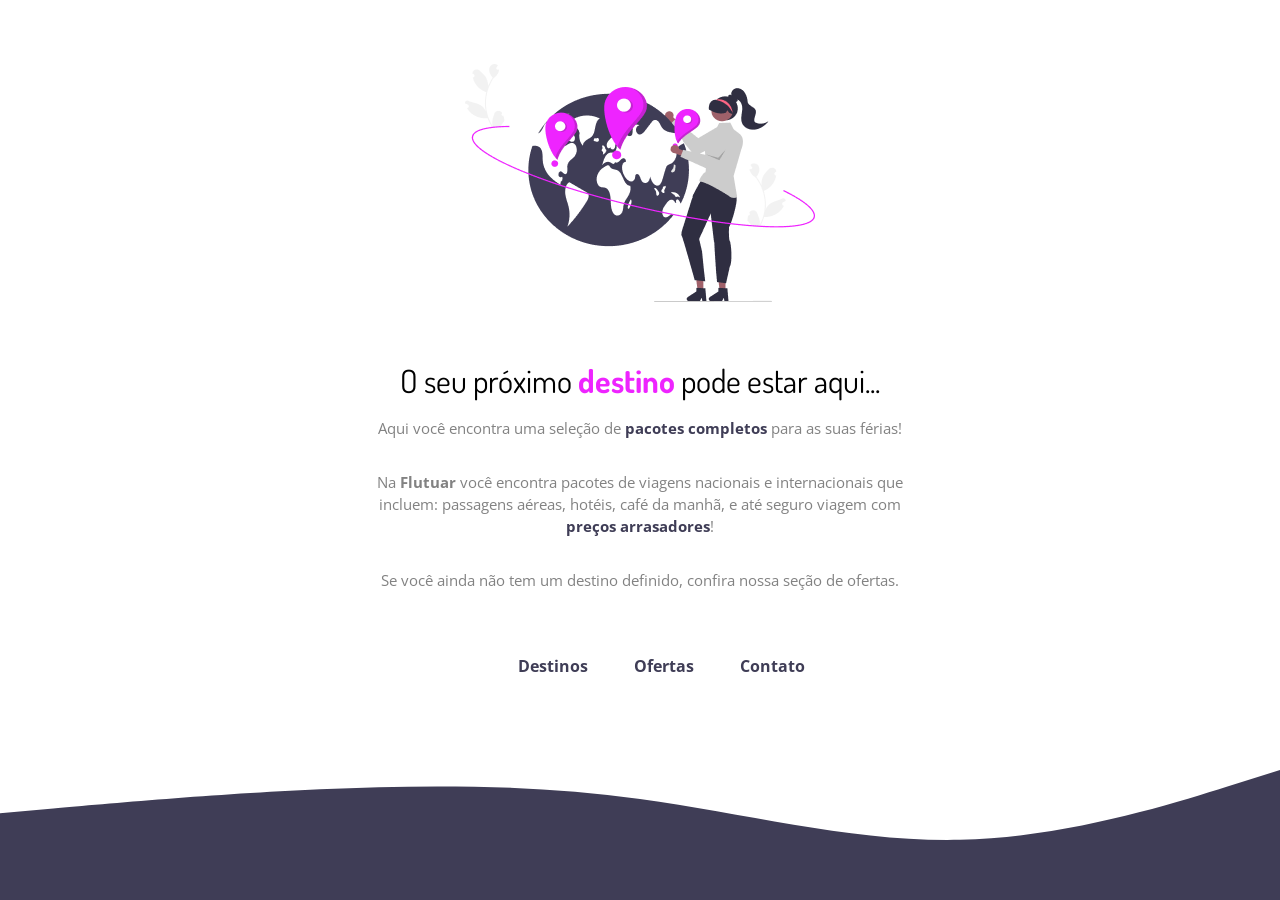
<file: Explorer-Flutuar/index.html>
<!DOCTYPE html>
<html lang="pt-br">

<head>
    <meta charset="UTF-8">
    <meta http-equiv="X-UA-Compatible" content="IE=edge">
    <meta name="viewport" content="width=device-width, initial-scale=1.0">
    <title>Flutuar</title>

    <link rel="stylesheet" href="style.css">
    <link rel="icon" href="images/Favicon.png">

    <link rel="preconnect" href="https://fonts.googleapis.com">
    <link rel="preconnect" href="https://fonts.gstatic.com" crossorigin>
    <link href="https://fonts.googleapis.com/css2?family=Dosis:wght@500;700&family=Open+Sans:wght@400;700&display=swap"
        rel="stylesheet">
</head>

<body>
    <main>
        <img src="images/img1.png"
            alt="Mulher escolhendo qual seu próximo destino de viagem em um globo com logos da empresa.">

        <h1>O seu próximo <span>destino</span> pode estar aqui...</h1>

        <p>Aqui você encontra uma seleção de <span>pacotes completos</span> para as suas férias!</p>
        <p>Na <strong>Flutuar</strong> você encontra pacotes de viagens nacionais e internacionais que incluem:
            passagens aéreas, hotéis,
            café da manhã, e até seguro viagem com <span>preços arrasadores</span>!</p>
        <p>Se você ainda não tem um destino definido, confira nossa seção de ofertas.</p>

    </main>

    <footer>
        <a href="#">Destinos</a>
        <a href="#">Ofertas</a>
        <a href="#">Contato</a>
        <img src="images/Wave.svg" alt="Onda decorativa">
    </footer>
</body>

</html>
</file>
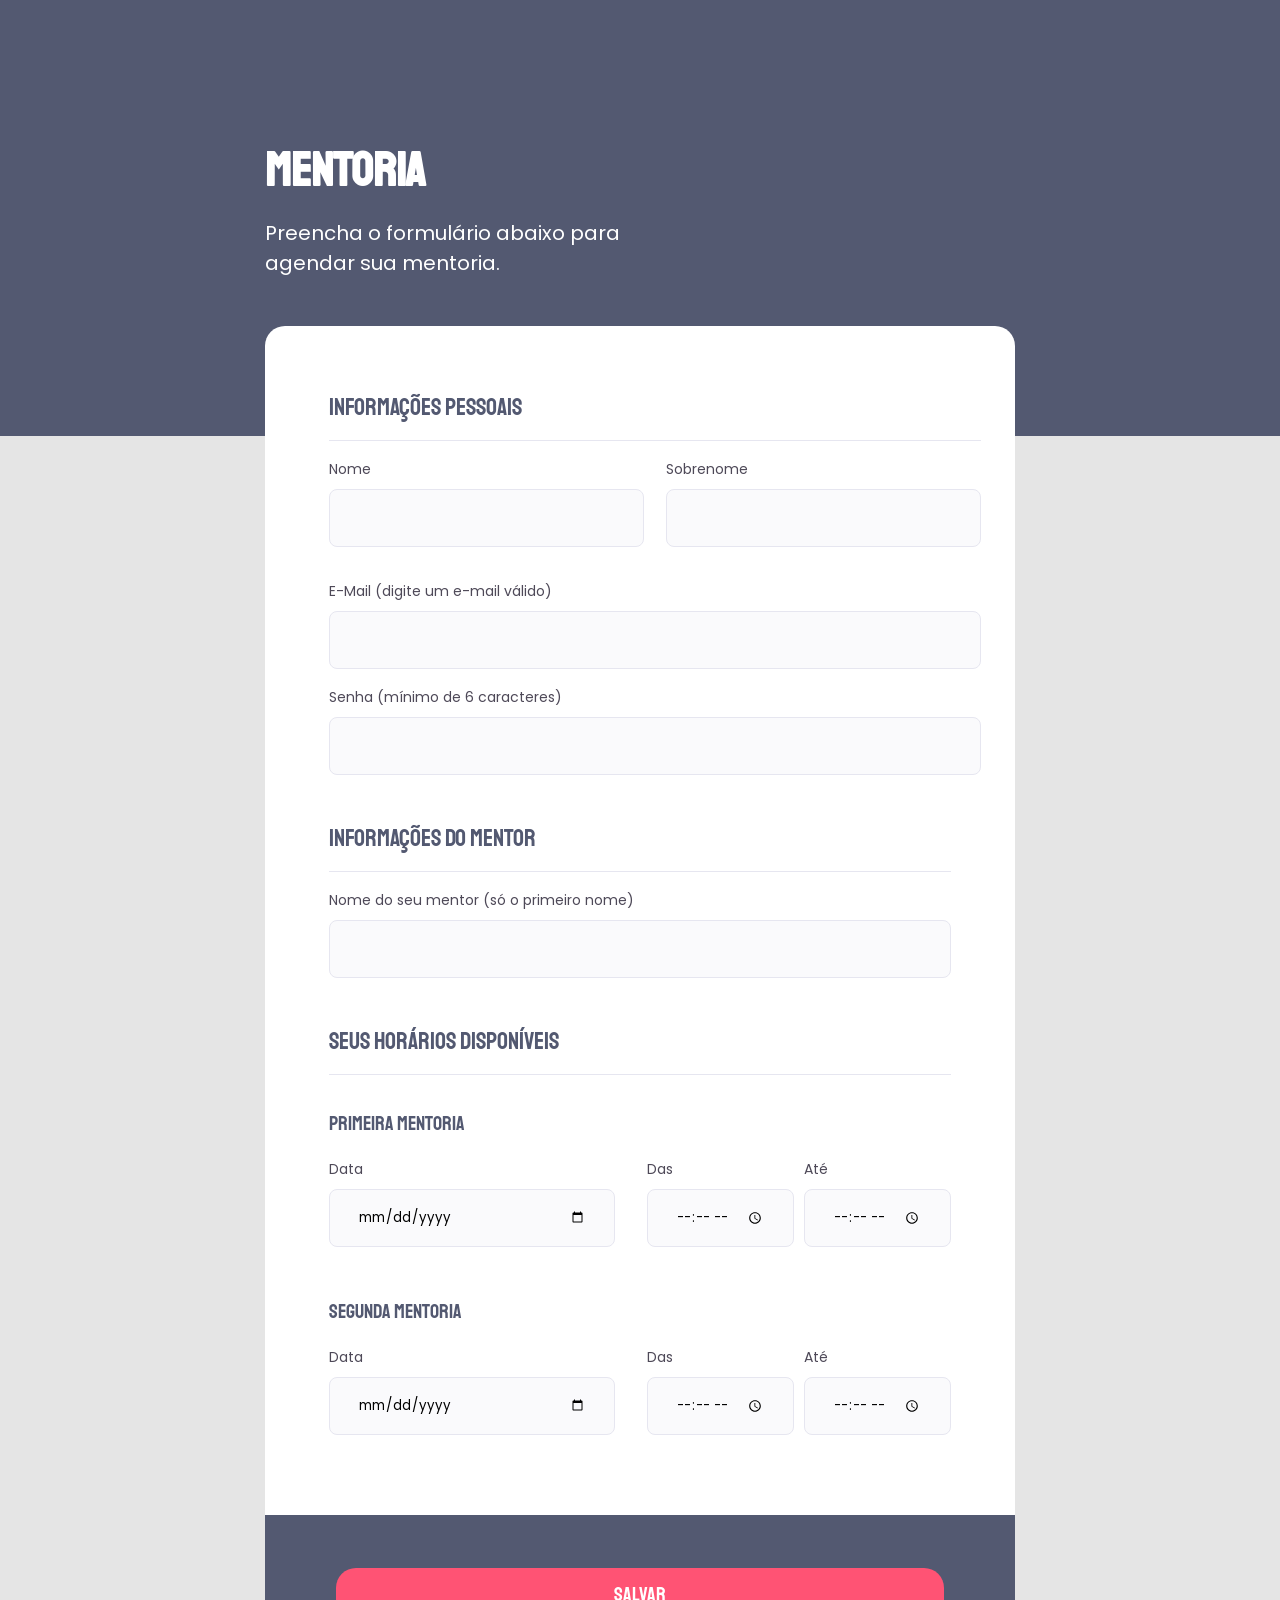
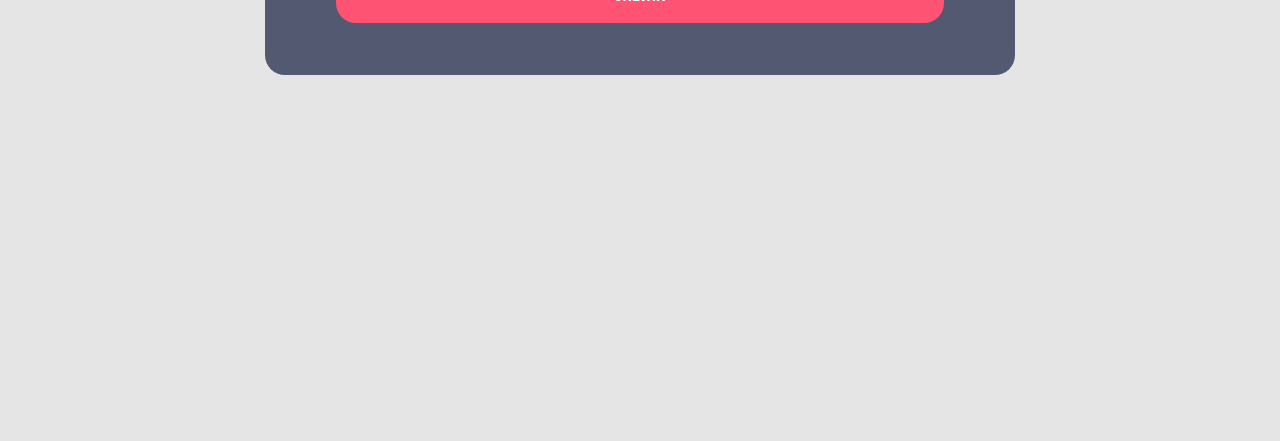
<file: Explorer-Mentoria/index.html>
<!--https://www.figma.com/file/Nws1KWB7DyXBw8L6wXb9mp/Stage-03---Formul%C3%A1rio-intermedi%C3%A1rio?node-id=3%3A4&t=J27TMUmHHRYIWNoj-0-->

<!DOCTYPE html>
<html lang="pt-br">

<head>
    <link rel="preconnect" href="https://fonts.googleapis.com">
    <link rel="preconnect" href="https://fonts.gstatic.com" crossorigin>

    <meta charset="UTF-8">
    <meta name="viewport" content="width=device-width, initial-scale=1.0">

    <title>Agende sua mentoria</title>

    <link href="https://fonts.googleapis.com/css2?family=Poppins&family=Staatliches&display=swap" rel="stylesheet">
    <link rel="stylesheet" href="style.css">
</head>

<body>

    <div class="page">

        <header>
            <h1>MENTORIA</h1>
            <p>Preencha o formulário abaixo para agendar sua mentoria.</p>
        </header>

        <form id="main">
            <fieldset>
                <div class="fieldset-wrapper">
                    <legend>INFORMAÇÕES PESSOAIS</legend>

                    <div class="fullname">
                        <div class="input-wrapper">
                            <label for="name">Nome</label>
                            <input type="text" id="name" required>
                        </div>
                        <div class="input-wrapper">
                            <label for="surname">Sobrenome</label>
                            <input type="text" id="surname" required>
                        </div>
                    </div>
                    <div class="input-wrapper">
                        <label for="email">E-Mail <span>(digite um e-mail válido)</span></label>
                        <input type="email" id="email" required>
                    </div>
                    <div class="input-wrapper">
                        <label for="pass">Senha <span>(mínimo de 6 caracteres)</span></label>
                        <input type="password" id="pass" required>
                    </div>
                </div>
            </fieldset>

            <fieldset>
                <div class="fieldset-wrapper">
                    <legend>INFORMAÇÕES DO MENTOR</legend>

                    <div class="input-wrapper">
                        <label for="mentor-name">Nome do seu mentor <span>(só o primeiro nome)</span></label>
                        <input type="text" id="mentor-name">
                    </div>
                </div>
            </fieldset>

            <fieldset>
                <div class="fieldset-wrapper">
                    <legend>SEUS HORÁRIOS DISPONÍVEIS</legend>

                    <h2>PRIMEIRA MENTORIA</h2>
                    <div class="datetime">
                        <div class="input-wrapper">
                            <label for="date">Data</label>
                            <input type="date" id="date" required>
                        </div>
                        <div class="time">
                            <div class="input-wrapper">
                                <label for="das">Das</label>
                                <input type="time" id="das" required>
                            </div>
                            <div class="input-wrapper">
                                <label for="ate">Até</label>
                                <input type="time" id="ate">
                            </div>
                        </div>
                    </div>

                    <h2>SEGUNDA MENTORIA</h2>
                    <div class="datetime">
                        <div class="input-wrapper">
                            <label for="date2">Data</label>
                            <input type="date" id="date2">
                        </div>
                        <div class="time">
                            <div class="input-wrapper">
                                <label for="das2">Das</label>
                                <input type="time" id="das2">
                            </div>
                            <div class="input-wrapper">
                                <label for="ate2">Até</label>
                                <input type="time" id="ate2">
                            </div>
                        </div>
                    </div>

                </div>
            </fieldset>
        </form>

        <footer>
            <button form="main">Salvar</button>
        </footer>

    </div>

</body>

</html>
</file>
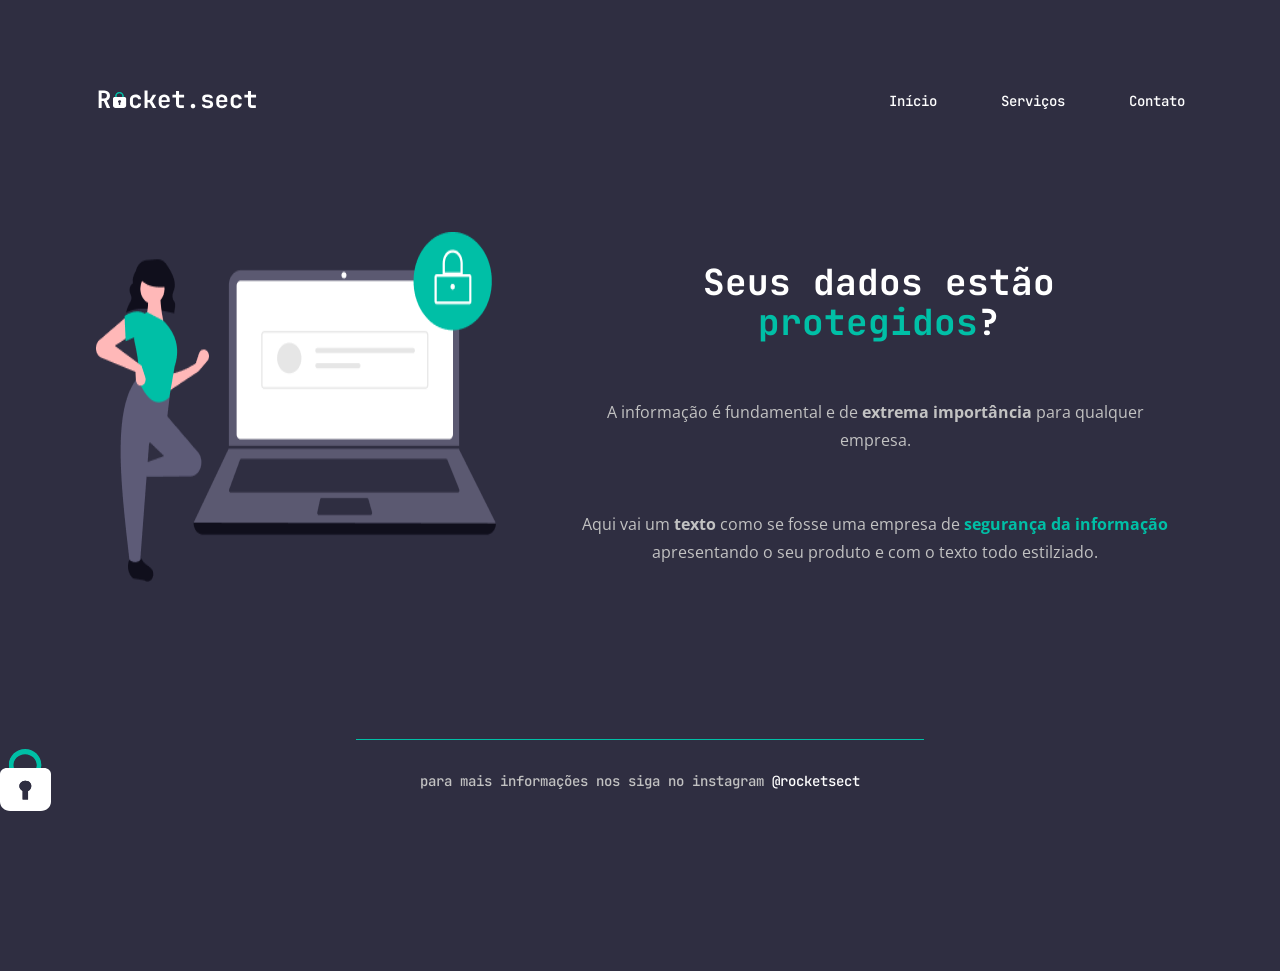
<file: Explorer-RocketSect/index.html>
<!DOCTYPE html>
<html lang="en">

<head>
    <link rel="preconnect" href="https://fonts.googleapis.com">
    <link rel="preconnect" href="https://fonts.gstatic.com" crossorigin>


    <meta charset="UTF-8">
    <meta name="viewport" content="width=device-width, initial-scale=1.0">


    <title>RocketSect</title>
    <link rel="stylesheet" href="style.css">

    <link
        href="https://fonts.googleapis.com/css2?family=JetBrains+Mono:wght@500;700&family=Open+Sans:wght@400;700&display=swap"
        rel="stylesheet">
</head>

<body>

    <div class="page">

        <header>
            <a href=""><img src="images/logo.svg" alt="RocketSect Logo"></a>

            <nav>
                <ul>
                    <li><a href="#">Início</a></li>
                    <li><a href="#">Serviços</a></li>
                    <li><a href="#">Contato</a></li>
                </ul>
            </nav>
        </header>

        <main>
            <img src="images/img1.png"
                alt="Desenho de uma mulher ao lado de um Notebook com um cadeado simbolizando proteção.">

            <section>
                <h1>Seus dados estão <span>protegidos</span>?</h1>
                <p>A informação é fundamental e de <strong>extrema importância</strong> para qualquer empresa. <br>
                    <br>
                    <br>
                    Aqui vai um <strong>texto</strong> como se fosse uma empresa de <span>segurança da informação</span>
                    apresentando o seu produto e com o texto todo estilziado.
                </p>
            </section>

        </main>

        <footer>
            <div class="line"></div>
            <p id="footer-text">para mais informações nos siga no instagram <a href="#">@rocketsect</a></p>

            <img id="padlock" src="images/padlock-decoration.svg"
                alt="Desenho de cadeado no canto inferior esquerdo da tela">
        </footer>


    </div>

</body>

</html>
</file>
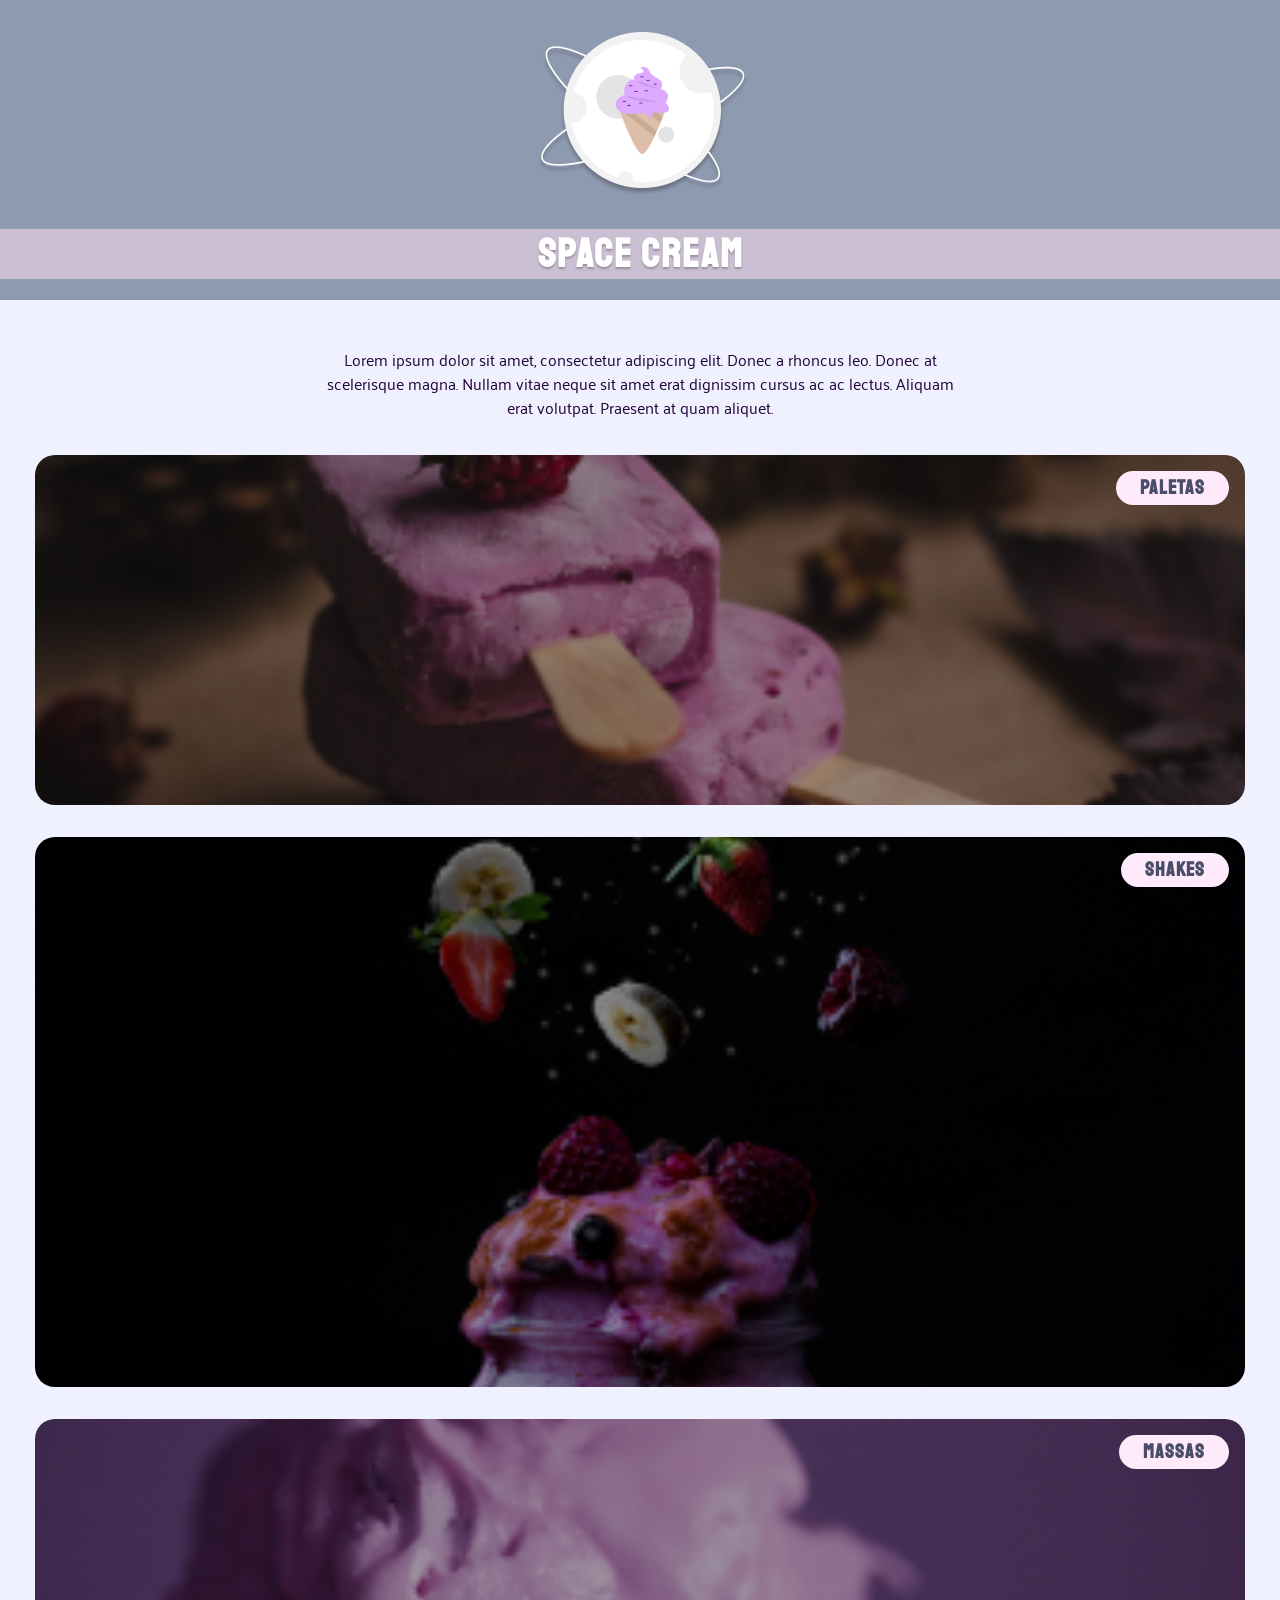
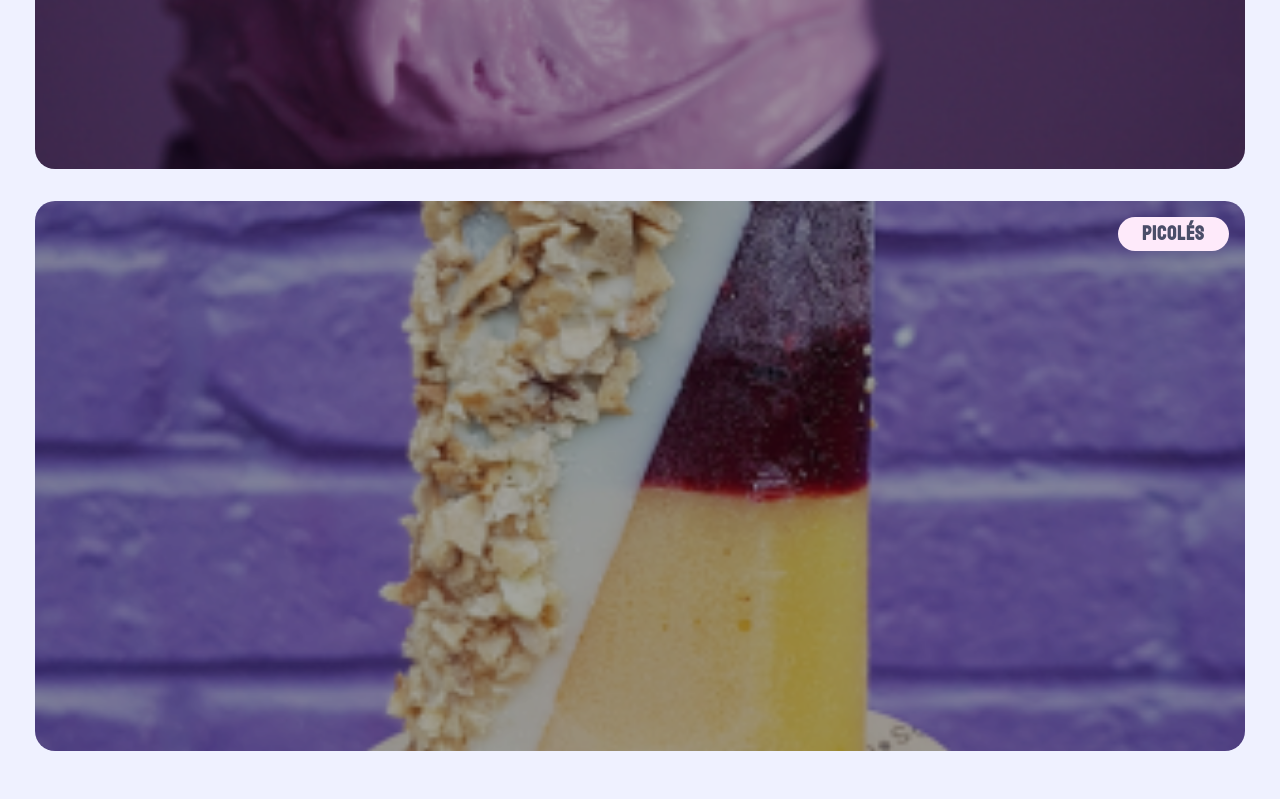
<file: Explorer-SpaceCream-Desktop/index.html>
<!DOCTYPE html>

<html lang="pt-br">

<head>
    <link rel="preconnect" href="https://fonts.googleapis.com" />
    <link rel="preconnect" href="https://fonts.gstatic.com" crossorigin />

    <meta charset="UTF-8" />
    <meta name="viewport" content="width=device-width, initial-scale=1.0" />

    <link href="https://fonts.googleapis.com/css2?family=Palanquin&family=Staatliches&display=swap" rel="stylesheet" />
    <link rel="stylesheet" href="style.css" />

    <title>Space Cream Sorveteria</title>
</head>

<body>

    <header>

        <img src="imgs/logo.png" alt="Logo da Space Cream, um círculo branco com uma casquinha rosa no centro." />

        <h1>Space Cream</h1>

    </header>

    <main>

        <p>
            Lorem ipsum dolor sit amet, consectetur adipiscing elit. Donec a rhoncus leo. Donec at scelerisque magna.
            Nullam vitae neque sit amet erat
            dignissim cursus ac ac lectus. Aliquam erat volutpat. Praesent at quam aliquet.
        </p>

        <div class="cards-wrapper">

            <div class="card">
                <img src="imgs/sorvete1.png" alt="Três pelatas rosas empilhadas." />
                <h2>Paletas</h2>
            </div>

            <div class="card">
                <img src="imgs/sorvete2.png" alt="Jarro com shake rosa dentro e algumas frutas caindo em cima." />
                <h2>Shakes</h2>
            </div>

            <div class="card">
                <img src="imgs/sorvete3.png" alt="Uma colher com um sorvete de massa rosa dentro." />
                <h2>Massas</h2>
            </div>

            <div class="card">
                <img src="imgs/sorvete4.png"
                    alt="Uma mão segurando um picolé colorido e com alguns grãos em uma de suas metades." />
                <h2>Picolés</h2>
            </div>

        </div>

    </main>

</body>

</html>
</file>
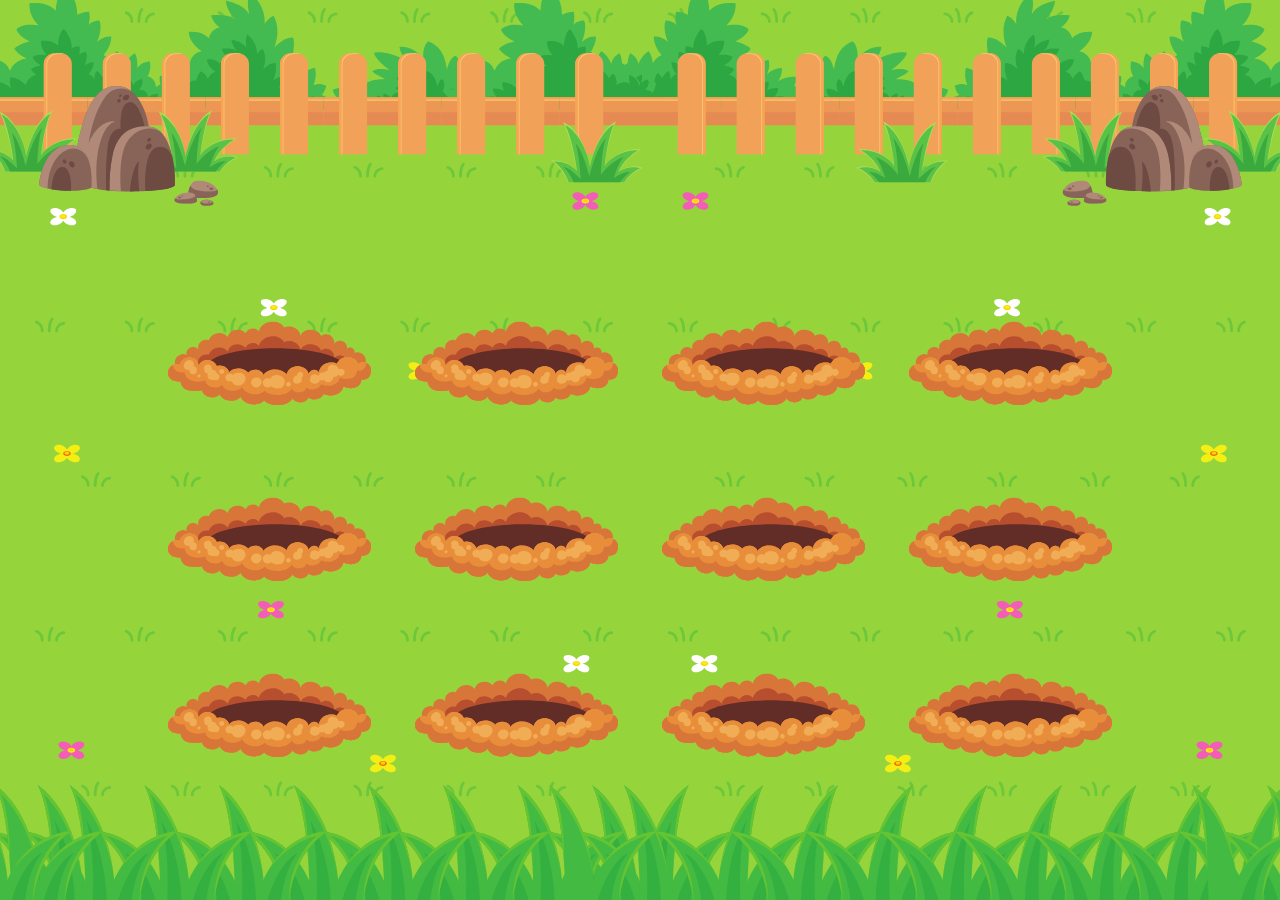
<file: Explorer-Toupeiras/index.html>
<!DOCTYPE html>
<html lang="pt-br">

<head>
    <meta charset="UTF-8" />
    <meta name="viewport" content="width=device-width, initial-scale=1.0" />

    <link rel="stylesheet" href="style.css" />

    <title>Jardim das Toupeiras</title>
</head>

<body>
    <main>
        <div class="hole"></div>
        <div class="hole"></div>
        <div class="hole"></div>
        <div class="hole"></div>
        <div class="hole"></div>
        <div class="hole"></div>
        <div class="hole"></div>
        <div class="hole"></div>
        <div class="hole"></div>
        <div class="hole"></div>
        <div class="hole"></div>
        <div class="hole"></div>
    </main>
</body>

</html>
</file>
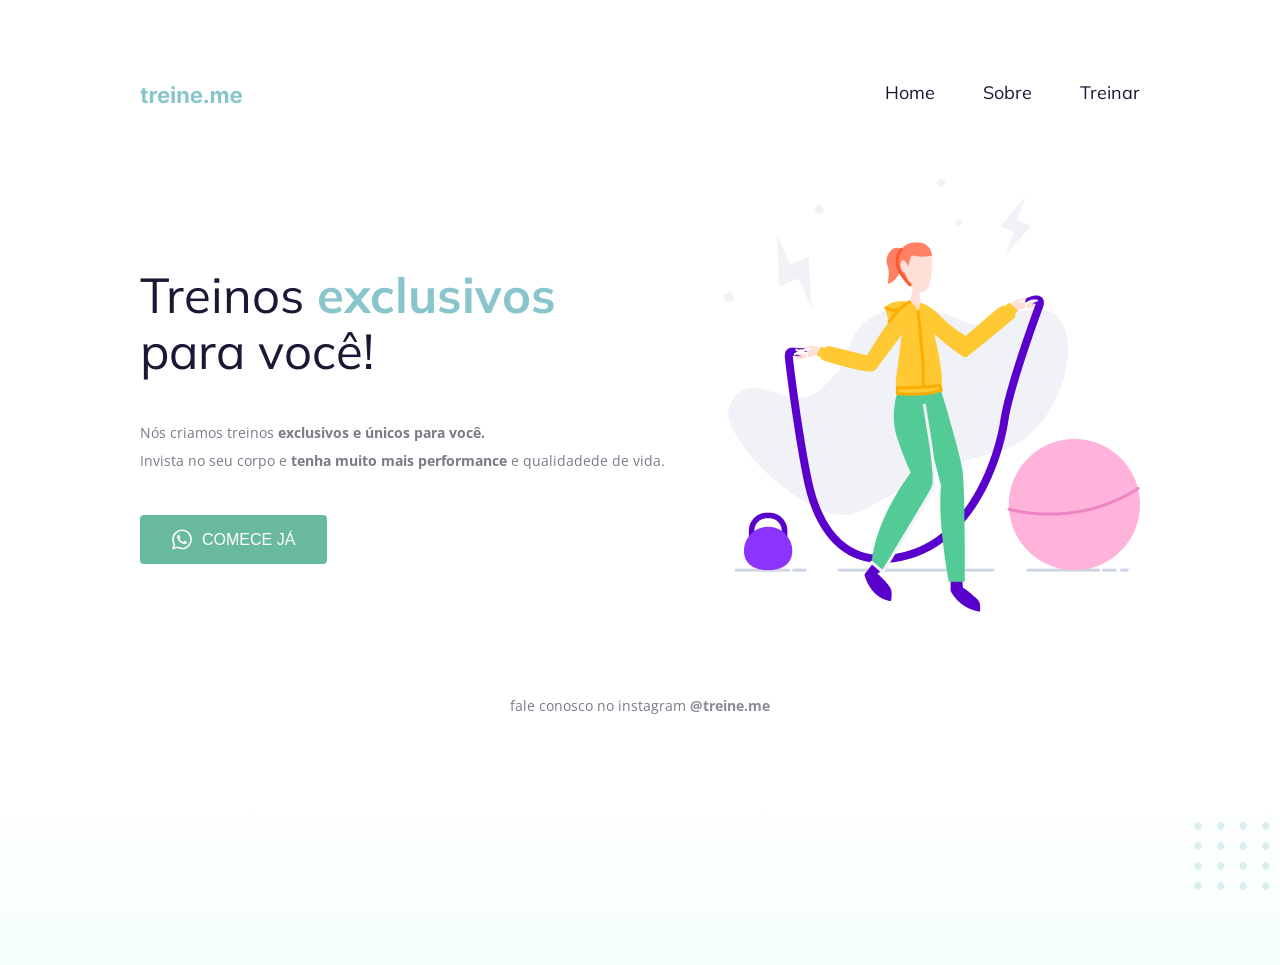
<file: Explorer-TreineMe/index.html>
<!DOCTYPE html>
<html lang="pt-br">

<head>

    <link rel="preconnect" href="https://fonts.googleapis.com">
    <link rel="preconnect" href="https://fonts.gstatic.com" crossorigin>

    <meta charset="UTF-8">
    <meta name="viewport" content="width=device-width, initial-scale=1.0">

    <title>treine.me</title>
    <link rel="stylesheet" href="style.css">


    <link href="https://fonts.googleapis.com/css2?family=Mulish:wght@400;700&family=Open+Sans:wght@400;700&display=swap"
        rel="stylesheet">
</head>

<body>

    <div class="page">


        <nav>

            <img src="images/Logo.svg" alt="logo treine.me">

            <ul>
                <li><a href="#">Home</a></li>
                <li><a href="#">Sobre</a></li>
                <li><a href="#">Treinar</a></li>
            </ul>

        </nav>


        <main>
            <section>
                <h1>Treinos <span>exclusivos</span> para você!</h1>
                <p>Nós criamos treinos <strong>exclusivos e únicos para você.</strong><br>
                    Invista no seu corpo e <strong>tenha muito mais performance</strong> e qualidadede de vida.</p>

                <button>
                    <img src="images/whats.svg" alt="Icone do WhatsAPP">
                    Comece já
                </button>
            </section>

            <img src="images/img1.png" alt="Desenho de uma mulher pulando corda dentro de uma academia.">
        </main>


        <footer>
            <p>fale conosco no instagram <a href="#" target="_blank">@treine.me</a></p>
        </footer>


    </div>

    <img id="balls" src="images/balls-decoration.svg" alt="Bolinhas decorativas no canto inferior esquerdo da página.">

</body>

</html>
</file>
<file: Explorer-Flutuar/style.css>
:root {
    --dark: #3F3D56;
    --pink: #EE24FF;
    --grey: #828282;
    --white: #ECEFF2;
}

body {
    margin: 0;
    font-family: 'Open Sans', sans-serif;
    text-align: center;
}


main {
    width: 626px;
    margin: 64px auto;
}

main img {
    margin-bottom: 32px;
}

h1 {
    font-family: 'Dosis', sans-serif;
    font-weight: 400;
    margin-bottom: 16px;
}

h1 span {
    font-weight: 700;
    color: var(--pink);
}

p {
    color: var(--grey);
    width: 540px;
    font-size: 15px;
    line-height: 22px;
    margin: 0 auto 32px auto;
}

p span {
    color: var(--dark);
    font-weight: 700;
}

a {
    text-decoration: none;
    color: var(--dark);
    font-weight: bold;
    margin-left: 42px;
    margin-top: 80px;
}

a+a {
    margin-left: 42px;
}

footer img {
    width: 100%;
    position: fixed;
    bottom: 0;
    left: 0;
}
</file>
<file: Explorer-Mentoria/style.css>
/*
font-family: 'Poppins', sans-serif;
font-family: 'Staatliches', cursive;
*/

* {
    margin: 0;
    padding: 0;
    box-sizing: border-box;
}

.page {
    width: 750px;
    margin: auto;
}

body {
    background: #E5E5E5;
    font-family: 'Poppins';
    font-weight: 400;
    font-size: 20px;
    line-height: 24px;

    color: #4E4958;
}

body::before {
    content: '';
    background: #535971;
    position: absolute;
    width: 100%;
    height: 436px;
    left: 0px;
    top: 0px;
    z-index: -1;
}

header {
    width: 417px;
    margin: 140px 0 48px 0;
}

h1 {
    font-family: 'Staatliches';
    font-size: 48px;
    line-height: 60px;
    margin-bottom: 18px;

    color: #FFFFFF;
}

h2 {
    font-family: 'Staatliches';
    font-style: normal;
    font-weight: 400;
    font-size: 20px;
    line-height: 34px;
    margin-top: 32px;

    color: #535971;
}

p {
    font-family: 'Poppins';
    font-size: 20px;
    line-height: 30px;

    color: #FFFFFF;
}

form {
    background: #FFFFFF;
    border-radius: 20px 20px 0px 0px;
    padding: 64px;
}

fieldset {
    border: 0;
    margin-bottom: 30px;
}

fieldset:nth-child(3) {
    margin-bottom: 0;
}

legend {
    font-family: 'Staatliches';
    font-size: 24px;
    line-height: 34px;
    border-bottom: 1px solid #E6E6F0;
    width: 100%;
    padding-bottom: 16px;

    color: #535971;
}

label {
    font-family: 'Poppins';
    font-size: 14px;
    line-height: 24px;

    color: #4E4958;
}

.input-wrapper {
    display: flex;
    flex-direction: column;
    gap: 8px;
    margin: 16px 0;
    width: 100%;
}

.fullname {
    display: flex;
    gap: 22px;
}

input {
    height: 56px;
    padding: 28px;
    background: #FAFAFC;
    border: 1px solid #E6E6F0;
    border-radius: 8px;
    font-family: 'Poppins';
    appearance: none;
}

.datetime {
    display: flex;
    gap: 32px;
}

.time {
    display: flex;
    gap: 10px;
}

footer {
    width: 750px;
    height: 160px;
    background: #535971;
    border-radius: 0px 0px 20px 20px;
    display: flex;
    flex-direction: row;
    justify-content: center;
    align-items: center;
    padding: 15px 40px;
    gap: 10px;
    margin-bottom: 366px;
}

button {
    width: 608px;
    height: 55px;
    background: #FF5374;
    border: 0;
    border-radius: 20px;
    font-family: 'Staatliches';
    font-weight: 400;
    font-size: 20px;
    line-height: 26px;

    transition: 0.2s;
    color: #FFFFFF;
}

button:hover {
    background: #a7384e;
    font-size: 22px;
}
</file>
<file: Explorer-RocketSect/style.css>
/*
font-family: 'JetBrains Mono', monospace;
font-family: 'Open Sans', sans-serif;
*/

:root {
    --dark: #2F2E41;
    --teal: #00BFA6;
    --grey: #C2C2C2;
}

body {
    margin: 0;
    padding: 0;
    background: var(--dark);
    color: white;
    font-family: 'Open Sans', sans-serif;
    min-height: 100vh;
}

.page {
    margin: 71px auto 0;
    width: 1090px;

}

header {
    display: flex;
    justify-content: space-between;
    align-items: center;
}

ul {
    list-style: none;
    display: flex;
    justify-content: space-between;
    align-items: center;
    gap: 64px;
}

a {
    text-decoration: 0;
    color: #FFF;
    font-family: 'JetBrains Mono', monospace;
    font-weight: 500;
    font-size: 14px;
    line-height: 28px;
}

main {
    display: flex;
    gap: 77px;
    margin: 101px 0 157px 0;
}

section {
    text-align: center;
    font-family: 'JetBrains Mono', monospace;
}

h1 {
    font-size: 36px;
    line-height: 40px;
}

section p {
    font-family: 'Open Sans', sans-serif;
    margin-top: 56px;
    color: var(--grey);
    width: 604px;
    font-size: 16px;
    line-height: 28px;
}

span {
    color: var(--teal);
    font-weight: bold;

}

.line {
    border-top: 1px solid #00BFA6;
    width: 568px;
    margin: auto;
}


footer {
    display: flex;
    flex-direction: column;
    justify-content: center;
    align-items: center;
}

#footer-text {
    color: var(--grey);
    font-family: 'JetBrains Mono';
    font-weight: 500;
    font-size: 14px;
    margin: 27px auto;
}

#padlock {
    position: fixed;
    bottom: 50;
    left: 0;
}
</file>
<file: Explorer-SpaceCream-Desktop/style.css>
* {
    margin: 0;
    padding: 0;
    box-sizing: border-box;

    font-family: 'Palanquin', sans-serif;
}

:root {
    --c-darkest: #23053A;
    --c-dark: #4A4E69;
    --c-grey: #8E9AAF;
    --c-magenta: #CBC0D3;
    --c-pink: #FEEAFA;
    --c-white: #EFF1FF;

    font-size: 62.5%;
}


body {
    padding: 3.2rem 0 4.8rem;
    background-color: var(--c-white);
}

body::before {
    content: '';
    position: absolute;
    z-index: -1;
    top: 0;
    left: 0;
    width: 100%;
    height: 30rem;
    background-color: var(--c-grey);
}

header {
    text-align: center;
    animation: topdown .3s .2s ease backwards;
}

img {
    margin: 0 auto 3rem;
    display: block;
}

h1 {
    font-family: 'Staatliches', sans-serif;
    font-size: 4rem;
    line-height: 5rem;
    letter-spacing: 0.05em;

    color: #FFFFFF;
    background-color: var(--c-magenta);

    text-shadow: 0px 2px 2px rgba(0, 0, 0, 0.25);
    position: relative;
}

main {
    margin-top: 6.8rem;
    padding: 0 3.5rem;
}

p {
    font-size: 1.6rem;
    line-height: 2.4rem;
    text-align: center;
    color: var(--c-darkest);
    max-width: 64rem;
    margin: 0 auto;

    margin-bottom: 3.6rem;

    animation: topdown .3s .2s ease backwards;
}

.cards-wrapper {
    display: grid;
    gap: 3.2rem;
}

.cards-wrapper div:nth-child(2) img,
.cards-wrapper div:nth-child(4) img {
    height: 45rem;
}

.card {
    position: relative;

    animation: downtop .5s ease;
}

.card img {
    height: 25rem;
    width: 100%;
    object-fit: cover;
    border-radius: 20px;
    margin: 0 auto;

    filter: brightness(0.65);

    transition: all .3s;
}

.card img:hover {
    filter: brightness(0.85);
    transform: scale(1.02);
}


.card h2 {
    position: absolute;
    top: 1.6rem;
    right: 1.6rem;

    font-family: 'Staatliches', cursive;
    font-size: 2rem;
    line-height: 3.4rem;
    letter-spacing: 0.05em;
    color: var(--c-dark);
    padding: 0 2.4rem;
    background-color: var(--c-pink);
    border-radius: 2rem;

    animation: topdown .3s .2s ease backwards;
}

@media (min-width: 700px) {

    .card img {
        height: 35rem;
    }

    .cards-wrapper div:nth-child(2) img,
    .cards-wrapper div:nth-child(4) img {
        height: 55rem;
    }
}

@keyframes topdown {
    0% {
        opacity: 0;
        transform: translateY(-25px);
    }

    100% {
        opacity: 1;
        transform: translateY(0);
    }
}

@keyframes downtop {
    0% {
        opacity: 0;
        transform: translateY(25px);
    }

    100% {
        opacity: 1;
        transform: translateY(0);
    }
}
</file>
<file: Explorer-Toupeiras/style.css>
* {
    margin: 0;
    padding: 0;
    box-sizing: border-box;
    font-size: 62.5%;
}

:root {
    --delay-01: 2s;
    --delay-02: 4s;
    --delay-03: 6s;
    --delay-04: 8s;
    --delay-05: 10s;
    --delay-06: 12s;
    --delay-07: 14s;
    --delay-08: 16s;
    --delay-09: 18s;
    --delay-10: 20s;
    --delay-11: 22s;
    --delay-12: 24s;
    --duration: 1s;
}

body {
    background: url("imgs/fundo.svg") no-repeat top center;
    background-size: cover;
    background-attachment: fixed;
    padding: 24rem 16.8rem 2rem;
}

main {
    display: flex;
    flex-wrap: wrap;
    justify-content: space-between;
    gap: 4%;
}

.hole {
    height: 17.6rem;
    width: 21.5%;
    background-image: url("imgs/toupeira0.svg");
    background-repeat: no-repeat;
    background-position: center center;
    background-size: contain;

    transition: all 0.1s;
}

main div:nth-of-type(1) {
    animation: showMole var(--duration) ease-in-out var(--delay-02);
}

main div:nth-of-type(2) {
    animation: showMole var(--duration) ease-in-out var(--delay-08);
}

main div:nth-of-type(3) {
    animation: showMole var(--duration) ease-in-out var(--delay-03);
}

main div:nth-of-type(4) {
    animation: showMole var(--duration) ease-in-out var(--delay-07);
}

main div:nth-of-type(5) {
    animation: showMole var(--duration) ease-in-out var(--delay-06);
}

main div:nth-of-type(6) {
    animation: showMole var(--duration) ease-in-out var(--delay-10);
}

main div:nth-of-type(7) {
    animation: showMole var(--duration) ease-in-out var(--delay-12);
}

main div:nth-of-type(8) {
    animation: showMole var(--duration) ease-in-out var(--delay-09);
}

main div:nth-of-type(9) {
    animation: showMole var(--duration) ease-in-out var(--delay-04);
}

main div:nth-of-type(10) {
    animation: showMole var(--duration) ease-in-out var(--delay-01);
}

main div:nth-of-type(11) {
    animation: showMole var(--duration) ease-in-out var(--delay-05);
}

main div:nth-of-type(12) {
    animation: showMole var(--duration) ease-in-out var(--delay-11);
}


@keyframes showMole {
    0% {
        background: url("imgs/toupeira0.svg") no-repeat center center;
        background-size: contain;
    }

    17% {
        background: url("imgs/toupeira1.svg") no-repeat center center;
        background-size: contain;
    }

    33% {
        background: url("imgs/toupeira2.svg") no-repeat center center;
        background-size: contain;
    }

    50% {
        background: url("imgs/toupeira3.svg") no-repeat center center;
        background-size: contain;
    }

    67% {
        background: url("imgs/toupeira4.svg") no-repeat center center;
        background-size: contain;
    }

    83% {
        background: url("imgs/toupeira5.svg") no-repeat center center;
        background-size: contain;
    }

    100% {
        background: url("imgs/toupeira0.svg") no-repeat center center;
        background-size: contain;

    }
}


@media (max-width: 990px) {
    body {
        padding: 16rem 4rem 4rem;
    }

    .hole {
        height: 13.6rem;
        width: 28%;
    }
}

@media (max-width: 540px) {
    body {
        padding: 12rem 2.4rem 4rem;
    }

    main {
        gap: 4%;
    }

    .hole {
        height: 8rem;
        width: 46%;
    }
}
</file>
<file: Explorer-TreineMe/style.css>
/*
font-family: 'Mulish', sans-serif;
font-family: 'Open Sans', sans-serif;
*/

:root {
    --dark: #1F1534;
    --grey: #7D7987;
    --accent: #89C5CC;
    --whats: #69B99D;
}

body {
    margin: 0;
    padding: 0;
    min-height: 100vh;
    font-family: 'Open Sans', sans-serif;
    background: linear-gradient(180deg, rgba(227, 255, 248, 0) 82.08%, rgba(227, 255, 248, 0.38) 100%);
}

.page {
    width: 1000px;
    margin: 65px auto 0;
}

/*MAIN STYLING*/

nav {
    display: flex;
    justify-content: space-between;
    align-items: center;
    margin-bottom: 58px;
}

ul {
    font-family: 'Mulish', sans-serif;
    list-style: none;
    display: flex;
    gap: 48px;
}

a {
    text-decoration: none;
    font-weight: 400;
    font-size: 18px;
    line-height: 23px;
    color: var(--dark);
    opacity: 0.5;
}

ul li a {
    color: var(--dark);
    opacity: 1;
}

ul li a:hover {
    font-weight: bold;
}

main {
    display: flex;
    justify-content: space-between;
    align-items: center;
    margin-bottom: 80px;
}

h1 {
    font-family: 'Mulish', sans-serif;
    font-style: normal;
    font-weight: 400;
    font-size: 49px;
    line-height: 56px;
    width: 490px;
    color: var(--dark);
}

span {
    color: var(--accent);
    font-weight: bold;
}

p {
    color: var(--grey);
    font-weight: 400;
    font-size: 14px;
    line-height: 28px;
    margin: 40px 0;
}

button {
    text-transform: uppercase;
    color: white;
    font-size: 16px;

    border: none;
    border-radius: 4px;
    padding: 14px 32px;
    background: var(--whats);

    display: flex;
    flex-direction: row;
    justify-content: center;
    align-items: center;
    gap: 10px;

    cursor: pointer;
}

button:hover {
    background: #54927c;
}

footer {
    text-align: center;
}

footer a {
    font-weight: bold;
    font-size: 14px;
}

#balls {
    position: fixed;
    bottom: 0;
    right: 0;
}
</file>
